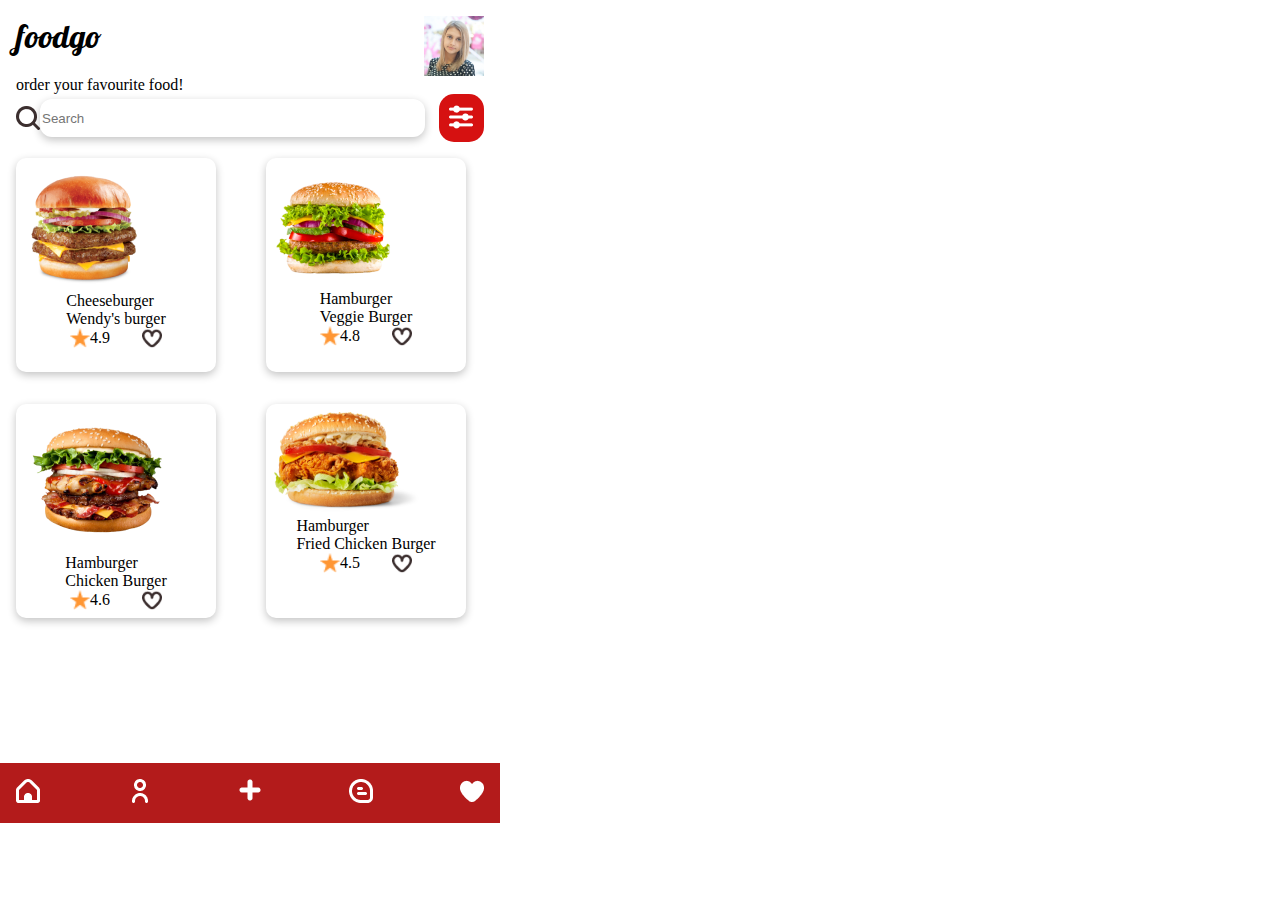
<file: index.html>
<!DOCTYPE html>
<html lang="en">

<head>
    <meta charset="UTF-8">
    <meta name="viewport" content="width=device-width, initial-scale=1.0">
    <link rel="preconnect" href="https://fonts.googleapis.com">
    <link rel="preconnect" href="https://fonts.gstatic.com" crossorigin>
    <link href="https://fonts.googleapis.com/css2?family=Lobster&display=swap" rel="stylesheet">
    <link rel="stylesheet" href="index.css">
    <title>Document</title>
</head>

<body>
    <header class="header">
        <div class="header__container">
            <h1 class="header__container-title">foodgo</h1>
            <img src="img/image 8.png" alt="">
        </div>
        <p class="header-text">order your favourite food! </p>
        <div class="header__input-container">
            <img src="img/search.png" alt="">
            <input class="input" type="text" placeholder="Search">
            <button class="button"><img src="img/settings-sliders.png" alt=""></button>
        </div>
    </header>

    <main class="main">
        <div class="burgers">
            <img src="img/image 6.png" alt="">
            <p><span class="burgers-name">Cheeseburger</span><br> Wendy's burger</p>
            <div class="burgers-rating">
                <div class="burgers-rating__container"><img src="img/star.png" alt="">
                <p>4.9</p></div>
                <img src="img/heart-burger.png" alt="">
            </div>
        </div>
        <div class="burgers">
            <a href="product.html"><img src="img/image 5.png" alt=""></a>
            <p><span class="burgers-name">Hamburger</span><br> Veggie Burger</p>
            <div class="burgers-rating">
                <div class="burgers-rating__container"><img src="img/star.png" alt="">
                <p>4.8</p></div>        
                <img src="img/heart-burger.png" alt="">
            </div>
        </div>
        <div class="burgers">
            <img src="img/image 4.png" alt="">
            <p><span class="burgers-name">Hamburger</span><br> Chicken Burger</p>
            <div class="burgers-rating">
                <div class="burgers-rating__container"><img src="img/star.png" alt="">
                <p>4.6</p></div>
                <img src="img/heart-burger.png" alt="">
            </div>
        </div>
        <div class="burgers">
            <img src="img/image 3.png" alt="">
            <p><span class="burgers-name">Hamburger</span><br> Fried Chicken Burger</p>
            <div class="burgers-rating">
                <div class="burgers-rating__container"><img src="img/star.png" alt="">
                <p>4.5</p></div>
                <img src="img/heart-burger.png" alt="">
            </div>
        </div>
    </main>

    <footer class="footer">
        <nav class="navigation">
            <div class="navigation__container">
                <img src="img/home.png" alt="">
            </div>
            <div class="navigation__container">
                <a href="profile.html"><img src="img/user.png" alt=""></a>
            </div>
            <div class="navigation__container">
                <img src="img/plus.png" alt="">
            </div>
            <div class="navigation__container">
                <img src="img/comment.png" alt="">
            </div>
            <div class="navigation__container">
                <img src="img/heart.png" alt="">
            </div>
        </nav>
    </footer>

</body>

</html>
</file>
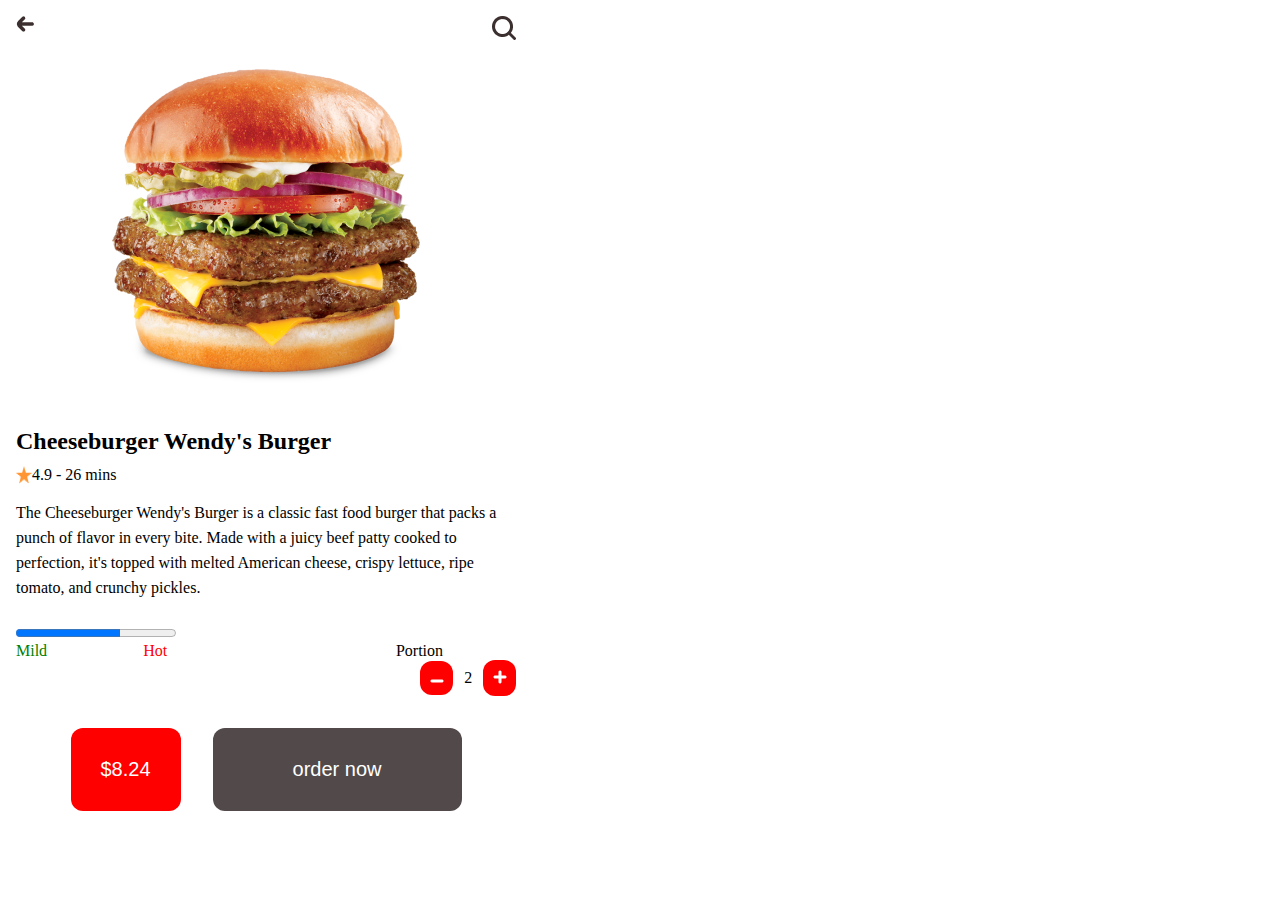
<file: product.html>
<!DOCTYPE html>
<html lang="en">

<head>
    <meta charset="UTF-8">
    <meta name="viewport" content="width=device-width, initial-scale=1.0">
    <link rel="stylesheet" href="product.css">
    <title>Document</title>
</head>

<body>
    <header>
        <nav class="navigation">
            <a href="index.html"><img src="img/Vector.png" alt=""></a>
            <img src="img/search.png" alt="">
        </nav>
    </header>
    <main>
        <div class="image-container">
            <img src="img/image 9.png" alt="">
        </div>
        <div>
            <h2>Cheeseburger Wendy's Burger</h2>
            <div class="burger-container">
                <img src="img/star.png" alt="">
                <p>4.9 - 26 mins</p>
            </div>
            <div class="burger-text">
                <p>The Cheeseburger Wendy's Burger is a classic fast food burger that packs a punch of flavor in every
                    bite. Made with a juicy beef patty cooked to perfection, it's topped with melted American cheese,
                    crispy lettuce, ripe tomato, and crunchy pickles.</p>
            </div>
        </div>

        <div class="portion-container">
            <div>
                <div class="progress-bar__wrapper">
                    <label class="progress-bar__value" htmlFor="progress-bar"></label>
                    <progress id="progress-bar" value="65" max="100"></progress>
                    <div class="mild-hot">
                        <p><span class="green">Mild</span></p>
                        <p><span class="red">Hot</span></p>
                        <p>Portion</p>
                    </div>

                </div>

                <div class="portion-container__buttons">
                    <button class="portion-container-button"><img src="img/Line 7.png" alt=""></button>
                    <p>2</p>
                    <button class="portion-container-button"><img src="img/Group 23.png" alt=""></button>
                </div>
            </div>

            <footer class="footer">
                <button class="button-one">$8.24</button>
                <button class="button-two">order now</button>
            </footer>

    </main>
</body>

</html>
</file>
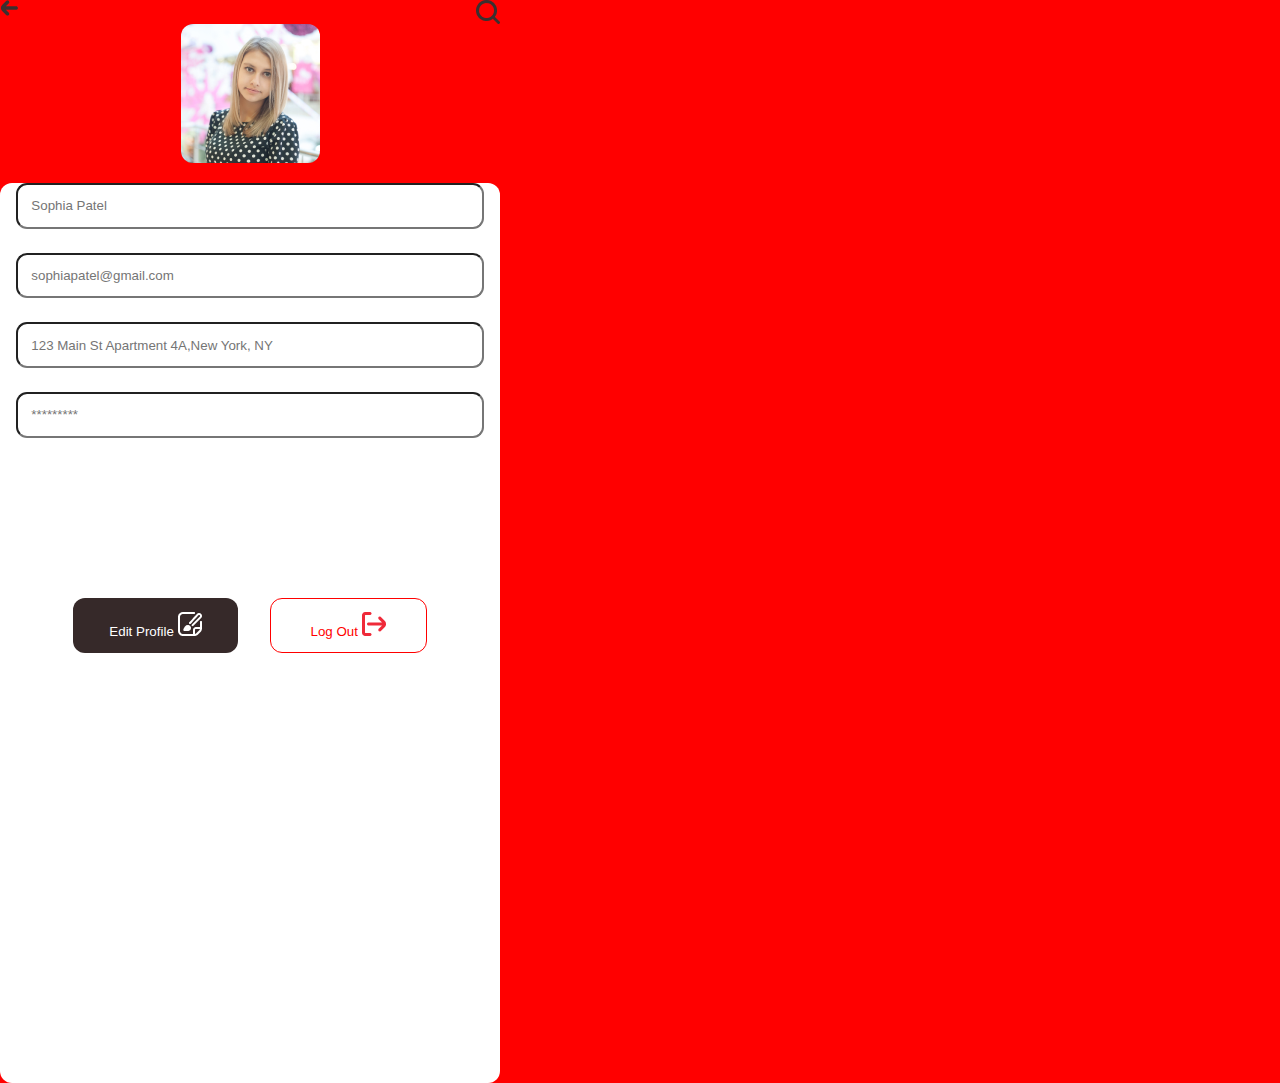
<file: profile.html>
<!DOCTYPE html>
<html lang="en">

<head>
    <meta charset="UTF-8">
    <meta name="viewport" content="width=device-width, initial-scale=1.0">
    <link rel="stylesheet" href="profile.css">
    <title>Document</title>
</head>

<body>
    <header class="header">
        <nav class="navigation">
            <a href="index.html"><img src="img/Vector.png" alt=""></a>
            <img src="img/search.png" alt="">
        </nav>
        <div class="profile-img"><img src="img/image 14.png" alt=""></div>
    </header>

    <main id="main">
        <div class="wrapper">
            <div class="input-container">
                <input type="text" placeholder="Sophia Patel">
                <input type="email" placeholder="sophiapatel@gmail.com">
                <input type="text" placeholder="123 Main St Apartment 4A,New York, NY ">
                <input type="password" name="password" placeholder="*********">
            </div>
            <footer class="footer">
                <button class="footer-button-one">Edit Profile <img src="img/edit.png" alt=""></button>
                <button class="footer-button-two">Log Out <img src="img/sign-out.png" alt=""></button>
            </footer>
        </div>
    </main>


</body>

</html>
</file>
<file: index.css>
*{
    margin: 0;
    box-sizing: border-box;
}

body{
    max-width: 500px;
    max-height: 940px;
}

.header{
    margin-bottom: 2em;
    margin: 1em;
}

.header__container{
    display: flex;
    justify-content: space-between;
}

.header__container-title{
    font-family: "Lobster", sans-serif;
        font-weight: 400;
        font-style: normal;
}

.header__input-container{
    display: flex;
    justify-content: center;
    text-align: center;
    align-items: center;
}

.input{
    width: 390px;
    height: 38px;
    border-radius: 12px;
    border: none;
    box-shadow: rgba(0, 0, 0, 0.24) 0px 3px 8px;
}

.button{
    padding: .8em;
    border-radius: 15px;
    border: none;
    background-color: rgb(214, 17, 17);
    margin-left: 1em;
}

.main{
    display: grid;
    grid-template-columns: repeat(2, 1fr);
    grid-template-rows: repeat(2, 1fr);
    gap: 2em;
    margin: 1em;
}

.burgers{
    max-width: 200px;
    border: 1px;
    border-radius: 10px;
    box-shadow: rgba(0, 0, 0, 0.24) 0px 3px 8px;
    padding: 0.5em;
    justify-items: center;
}

.burgers-rating__container{
    display: flex;
    justify-items: center;
    align-items: center;
}

.burgers-rating__container>img{
    width: 20px;
    height: 20px;
}


.burgers-rating{
    text-align: start;
    display: flex;
    align-items: center;
}

.burgers-rating:last-child{
    gap: 2em;
}

.burgers-rating>img{
    width: 20px;
    height: 20px;
}

.navigation{
    display: flex;
    justify-content: space-between;
    padding: 1em;
    background-color: rgb(179, 27, 27) ;
    margin-top: 9.05em;
}
</file>
<file: product.css>
*{
    margin: 0;
    box-sizing: border-box;
}

body{
    max-width: 500px;
    max-height: 940px;
    margin: 1em;
}

.navigation{
    display: flex;
    justify-content: space-between;
}

.image-container{
    display: flex;
    justify-content: center;
    align-items: center;
    margin-bottom: 2em;
}

.burger-container{
    display: flex;
    margin-top: 0.7em;
}

.burger-text{
    margin-top: 1em ;
    line-height: 25px;
}



.portion-container{
    display: grid;
    margin-top: 1.5em;
}

.portion-container__buttons{
    display: flex;
    gap: .7em;
    justify-content: end;
    text-align: center;
}

.portion-container__buttons{
    align-items: center;
}

.portion-container-button{
    background-color: red;
    padding: .7em;
    border-radius: 12px;
    border: none;
}

.mild-hot{
    display: flex;
    gap: 6em;
}

.red{
    color: red;
    padding-right: 8.3em;
}
.green{
    color: green;
}


.footer{
    margin-top: 2em;
    display: flex;
    gap: 2em;
    justify-content: center;
}

.button-one{
    background-color: red;
    padding: 1.5em;
    border-radius: 12px;
    border: none;
    color: white;
    font-size: 20px;
}

.button-two{
    font-size: 20px;
    padding: 0 4em;
    color: white;
    background-color: rgb(82, 74, 74);
    border-radius: 12px;
    border: none;
}
</file>
<file: profile.css>
*{
    margin: 0;
    box-sizing: border-box;
}

body{
    max-width: 500px;
    max-height: 940px;
    
    background-color: red;
}

#main{
    background-color: white;
    height: 900px;
    border-radius: 12px;
}

.wrapper{
    margin: 1em;
}

.navigation{
    display: flex;
    justify-content: space-between;
}

.profile-img{
    text-align: center;
}

.profile-img>img{
    border-radius: 12px;
}


.input-container{
    display: flex;
    flex-direction: column;
    gap: 1.5em;
    margin-bottom: 10em;
    
}

.input-container>input{
    padding: 1em;
    border-radius: 11px;
    
}


.footer{
    display: flex;
    justify-content: center;
    gap: 2em;
    
}

.footer-button-one{
    padding: 1em 2.7em;
    background-color: rgb(54, 41, 41);
    color: white;
    border-radius: 12px;
    border: none;
}

.footer-button-two{
    padding: 1em 3em;
    color: red;
    background-color: white;
    border-radius: 12px;
    border: red 1px solid;
}
</file>
